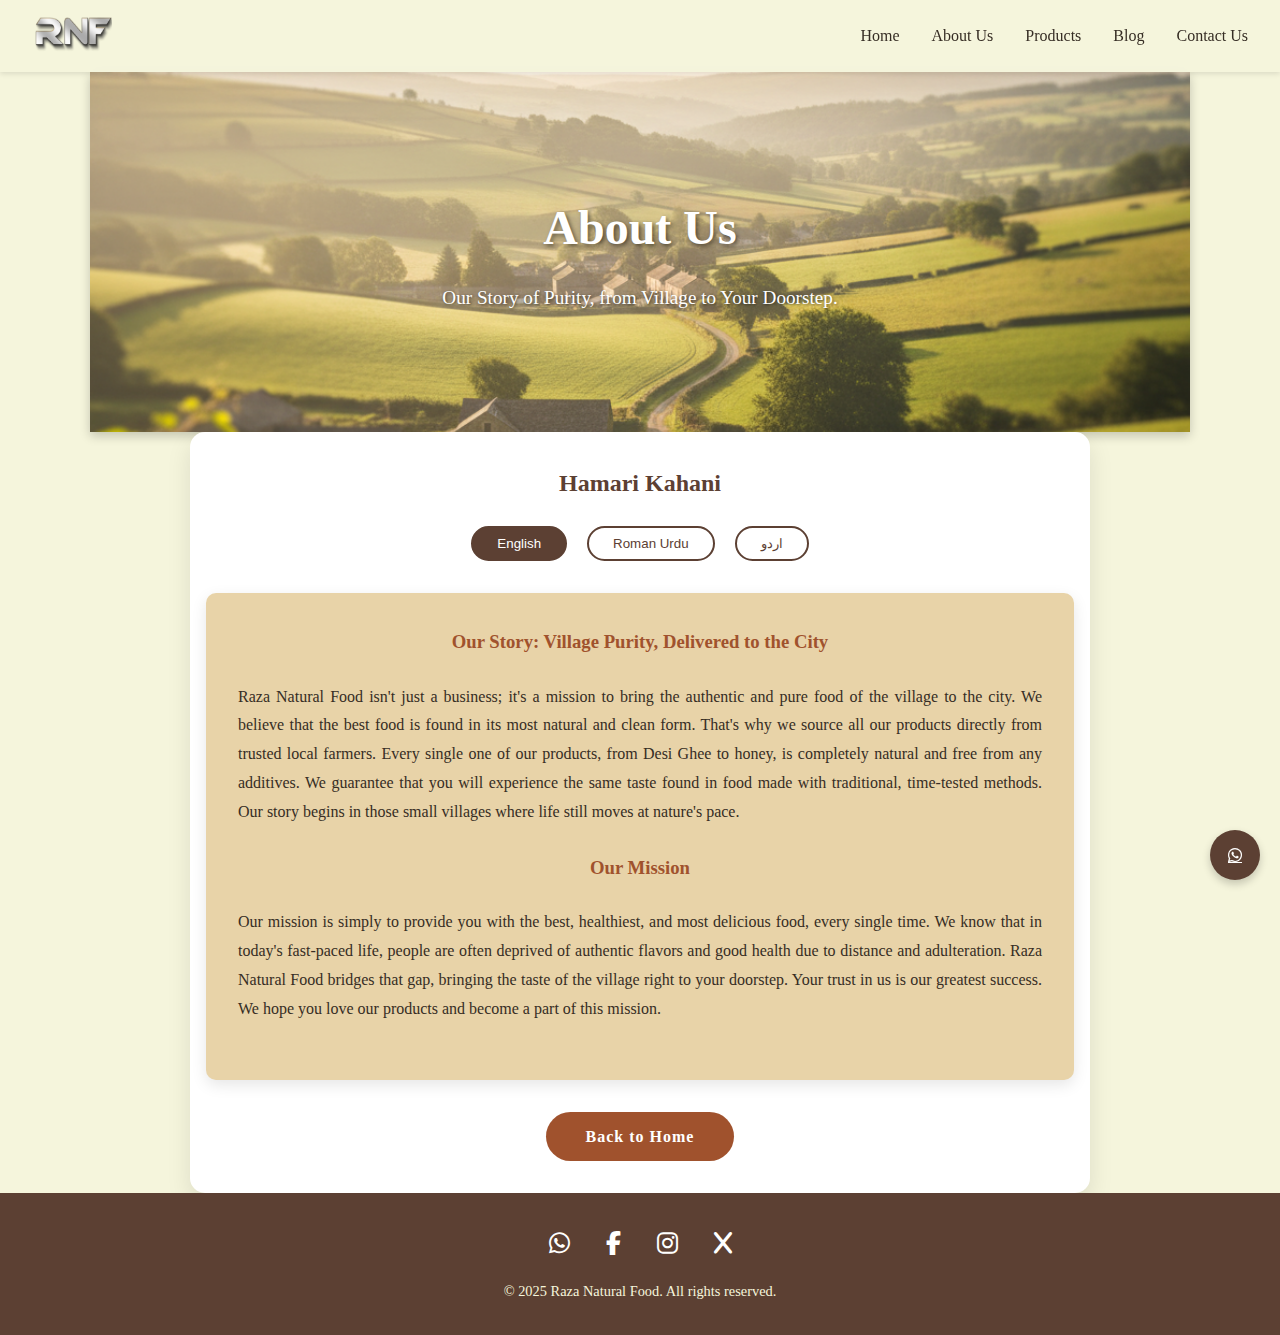
<file: about.html>
<!DOCTYPE html>
<html lang="en">
  <head>
    <!-- Meta tags for responsive design and character encoding -->
    <meta charset="UTF-8" />
    <meta name="viewport" content="width=device-width, initial-scale=1.0" />
    <title>Raza Natural Food - About Us</title>

    <!-- Font Awesome for Icons -->
    <link
      rel="stylesheet"
      href="https://cdnjs.cloudflare.com/ajax/libs/font-awesome/6.4.0/css/all.min.css"
    />

    <!-- Link to the external CSS stylesheet -->
    <link rel="stylesheet" href="style.css" />
    <link rel="stylesheet" href="responsive.css" />

    <!-- Custom Favicon Link -->
    <link rel="icon" type="image/png" href="assets/img/RNF Logo PNG without name.png" />
  </head>

  <body>
    <!-- Loader -->
    <div id="loader-container">
      <div id="loader"></div>
    </div>
    
    <!-- Header Section with Navigation -->
    <header class="header">
      <nav class="navbar">
        <a href="index.html">
          <div class="logo">
            <img src="assets/img/RNF Logo PNG without name.png" alt="Raza Natural Food Logo" width="80" height="40" />
          </div>
        </a>

        <!-- Main navigation links for desktop -->
        <ul class="nav-links">
          <li><a href="/index.html">Home</a></li>
          <li><a href="/about.html">About Us</a></li>
          <li><a href="/products.html">Products</a></li>
          <li><a href="/blog.html">Blog</a></li>
          <li><a href="/contact.html">Contact Us</a></li>
        </ul>

        <!-- Hamburger menu icon for mobile -->
        <div class="hamburger">
          <span class="bar"></span>
          <span class="bar"></span>
          <span class="bar"></span>
        </div>
      </nav>
    </header>

    <!-- About Page Hero Section -->
    <section class="about-hero">
        <div class="about-hero-content">
          <h1>About Us</h1>
          <p>Our Story of Purity, from Village to Your Doorstep.</p>
        </div>
    </section>

    <!-- Main Content for About Us Page -->
    <main>
        <section class="about-page-section">
          <h2 class="section-title">Hamari Kahani</h2>
            
          <!-- Language Selection Buttons -->
          <div class="language-selector">
              <button class="lang-button active" data-lang="en">English</button>
              <button class="lang-button" data-lang="roman-urdu">Roman Urdu</button>
              <button class="lang-button" data-lang="urdu">اردو</button>
          </div>
            
          <!-- English Version -->
          <div class="about-content-block active" data-lang="en">
              <h3>Our Story: Village Purity, Delivered to the City</h3>
              <p>
                  Raza Natural Food isn't just a business; it's a mission to bring the authentic and pure food of the village to the city. We believe that the best food is found in its most natural and clean form. That's why we source all our products directly from trusted local farmers.
                  Every single one of our products, from Desi Ghee to honey, is completely natural and free from any additives. We guarantee that you will experience the same taste found in food made with traditional, time-tested methods. Our story begins in those small villages where life still moves at nature's pace.
              </p>
              <h3>Our Mission</h3>
              <p>
                  Our mission is simply to provide you with the best, healthiest, and most delicious food, every single time. We know that in today's fast-paced life, people are often deprived of authentic flavors and good health due to distance and adulteration. Raza Natural Food bridges that gap, bringing the taste of the village right to your doorstep.
                  Your trust in us is our greatest success. We hope you love our products and become a part of this mission.
              </p>
          </div>
            
          <!-- Roman Urdu Version -->
          <div class="about-content-block" data-lang="roman-urdu">
              <h3>Hamari Kahani: Gaon Ki Purity, Shehar Mein</h3>
              <p>
                  Raza Natural Food sirf ek business nahi, balki ek maqsad hai—gaon ki asli aur paakizah ghiza shehar tak pahunchana. Hamara yaqeen hai ke behtareen khana uski sab se natural aur saaf shakal mein hi paya jaata hai. Isi liye, hum apne products seedhe muqami aur bharosemand kisanon se lete hain.
                  Hamara har product, Desi Ghee se lekar shehad tak, bilkul natural aur har tarah ki milawat se paak hota hai. Hum is baat ki guarantee dete hain ke aap ko wohi zaiqa milega jo asli aur purane tareeqon se banai gayi cheezon mein hota hai. Hamari kahani shuru hoti hai un chote gaon se jahan zindagi abhi bhi qudrati taur par chal rahi hai.
              </p>
              <h3>Hamara Maqsad</h3>
              <p>
                  Hamara maqsad bas yahi hai ke hum aapko har baar behtareen, sehatmand aur lazeez ghiza faraham karein. Hum jaante hain ke aaj ki tez zindagi mein log faaslon aur milawat ki wajah se asli zaiqe aur sehat se mehroom ho jaate hain. Raza Natural Food un faaslon ko khatam karta hai, aur "gaon ka zaiqa aapke darwaze tak" pahunchata hai.
                  Aap ka hum par yaqeen hi hamari sab se badi kamyabi hai. Hum ummeed karte hain ke aap hamare products ko pasand karenge aur is mission ka hissa banenge.
              </p>
          </div>
            
          <!-- Urdu Version -->
          <div class="about-content-block" data-lang="urdu">
              <h3>ہماری کہانی: گاؤں کی پیورٹی، شہر میں</h3>
              <p>
                  Raza Natural Food صرف ایک بزنس نہیں، بلکہ ایک مقصد ہے — گاؤں کی اصلی اور پاکیزہ غذا شہر تک پہنچانا۔ ہمارا یقین ہے کہ بہترین کھانا اس کی سب سے نیچرل اور صاف شکل میں ہی پایا جاتا ہے۔ اسی لیے، ہم اپنے پروڈکٹس سیدھے مقامی اور بھروسے مند کسانوں سے لیتے ہیں۔
                  ہمارا ہر پروڈکٹ، دیسی گھی سے لے کر شہد تک، بالکل نیچرل اور ہر طرح کی ملاوٹ سے پاک ہوتا ہے۔ ہم اس بات کی گارنٹی دیتے ہیں کہ آپ کو وہی ذائقہ ملے گا جو اصلی اور پرانے طریقوں سے بنائی گئی چیزوں میں ہوتا ہے۔ ہماری کہانی شروع ہوتی ہے ان چھوٹے گاؤں سے جہاں زندگی ابھی بھی قدرتی طور پر چل رہی ہے۔
              </p>
              <h3>ہمارا مقصد</h3>
              <p>
                  ہمارا مقصد بس یہی ہے کہ ہم آپ کو ہر بار بہترین، صحت مند اور لذیذ غذا فراہم کریں۔ ہم جانتے ہیں کہ آج کی تیز زندگی میں لوگ فاصلوں اور ملاوٹ کی وجہ سے اصلی ذائقے اور صحت سے محروم ہو جاتے ہیں۔ Raza Natural Food ان فاصلوں کو ختم کرتا ہے، اور "گاؤں کا ذائقہ آپ کے دروازے تک" پہنچاتا ہے۔
                  آپ کا ہم پر یقین ہی ہماری سب سے بڑی کامیابی ہے۔ ہم امید کرتے ہیں کہ آپ ہمارے پروڈکٹس کو پسند کریں گے اور اس مشن کا حصہ بنیں گے۔
              </p>
          </div>
          <a href="index.html#about-us" class="about-button">Back to Home</a>
        </section>
    </main>

    <!-- Footer Section -->
    <footer class="footer">
      <div class="social-links">
        <a href="https://wa.me/923130221118" target="_blank"><i class="fab fa-whatsapp"></i></a>
        <a href="https://www.facebook.com/irazaahmed" target="_blank"><i class="fab fa-facebook-f"></i></a>
        <a href="https://instagram.com/irazaahmed"><i class="fab fa-instagram"></i></a>
        <a href="https://x.com/iraza_ahmed"><i class="fab fa-x"></i></a>
      </div>
      <p>&copy; 2025 Raza Natural Food. All rights reserved.</p>
    </footer>

    <!-- Floating Action Buttons -->
    <a href="https://wa.me/923130221118" target="_blank" class="whatsapp-button">
      <i class="fab fa-whatsapp"></i>
    </a>
    <a href="#home" class="go-to-top">
      <i class="fas fa-chevron-up"></i>
    </a>

    <script src="script.js"></script>
  </body>
</html>
</file>
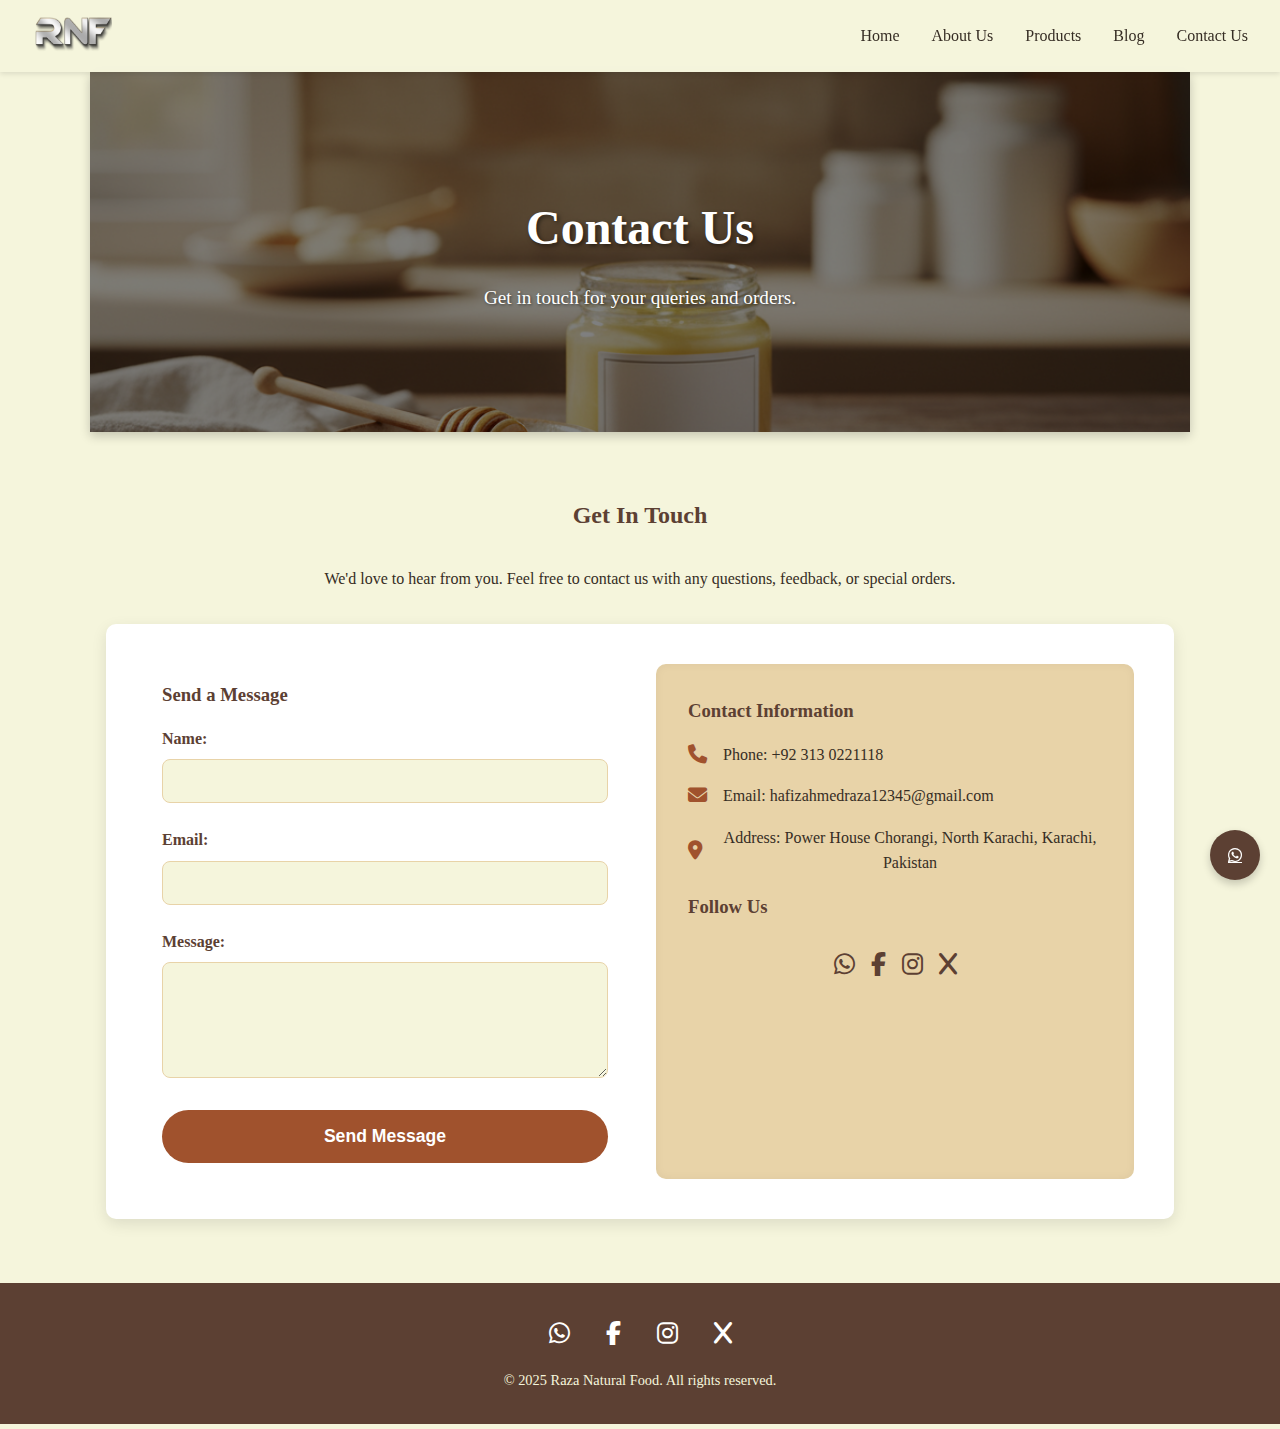
<file: contact.html>
<!DOCTYPE html>
<html lang="en">
  <head>
    <!-- Meta tags for responsive design and character encoding -->
    <meta charset="UTF-8" />
    <meta name="viewport" content="width=device-width, initial-scale=1.0" />
    <title>Raza Natural Food - Contact Us</title>

    <!-- Font Awesome for Icons -->
    <link
      rel="stylesheet"
      href="https://cdnjs.cloudflare.com/ajax/libs/font-awesome/6.4.0/css/all.min.css"
    />

    <!-- Link to the external CSS stylesheet -->
    <link rel="stylesheet" href="style.css" />
    <link rel="stylesheet" href="responsive.css" />

    <!-- Custom Favicon Link -->
    <link
      rel="icon"
      type="image/png"
      href="assets/img/RNF Logo PNG without name.png"
    />
  </head>

  <body>
    <!-- Loader -->
    <div id="loader-container">
      <div id="loader"></div>
    </div>
    
    <!-- Header Section with Navigation -->
    <header class="header">
      <nav class="navbar">
        <a href="index.html">
          <div class="logo">
            <img
              src="assets/img/RNF Logo PNG without name.png"
              alt="Raza Natural Food Logo"
              width="80"
              height="40"
            />
          </div>
        </a>

        <!-- Main navigation links for desktop -->
        <ul class="nav-links">
          <li><a href="/index.html">Home</a></li>
          <li><a href="/about.html">About Us</a></li>
          <li><a href="/products.html">Products</a></li>
          <li><a href="/blog.html">Blog</a></li>
          <li><a href="/contact.html">Contact Us</a></li>
        </ul>

        <!-- Hamburger menu icon for mobile -->
        <div class="hamburger">
          <span class="bar"></span>
          <span class="bar"></span>
          <span class="bar"></span>
        </div>
      </nav>
    </header>

    <!-- Contact Page Hero Section -->
    <section class="contact-hero">
      <div class="contact-hero-content">
        <h1>Contact Us</h1>
        <p>Get in touch for your queries and orders.</p>
      </div>
    </section>

    <!-- Main Content for Contact Us Page -->
    <main>
      <section class="contact-form-section">
        <h2>Get In Touch</h2>
        <p>
          We'd love to hear from you. Feel free to contact us with any questions,
          feedback, or special orders.
        </p>
        <div class="contact-container">
          <!-- Contact Form -->
          <div class="contact-form">
            <h3>Send a Message</h3>
            <form id="contact-form">
              <div class="form-group">
                <label for="name">Name:</label>
                <input type="text" id="name" name="name" required />
              </div>
              <div class="form-group">
                <label for="email">Email:</label>
                <input type="email" id="email" name="email" required />
              </div>
              <div class="form-group">
                <label for="message">Message:</label>
                <textarea id="message" name="message" rows="5" required></textarea>
              </div>
              <button type="submit" class="submit-button">Send Message</button>
            </form>
          </div>

          <!-- Contact Information -->
          <div class="contact-info">
            <h3>Contact Information</h3>
            <p><i class="fas fa-phone"></i>Phone: +92 313 0221118</p>
            <p><i class="fas fa-envelope"></i>Email: hafizahmedraza12345@gmail.com</p>
            <p>
              <i class="fas fa-map-marker-alt"></i>Address: Power House Chorangi, North Karachi, Karachi, Pakistan
            </p>
            <h3>Follow Us</h3>
            <div class="social-links-contact">
              <a href="https://wa.me/923130221118" target="_blank"
                ><i class="fab fa-whatsapp"></i
              ></a>
              <a href="https://www.facebook.com/irazaahmed" target="_blank"
                ><i class="fab fa-facebook-f"></i
              ></a>
              <a href="https://instagram.com/irazaahmed" target="_blank"
                ><i class="fab fa-instagram"></i
              ></a>
              <a href="https://x.com/iraza_ahmed" target="_blank"
                ><i class="fab fa-x"></i
              ></a>
            </div>
          </div>
        </div>
      </section>
    </main>

    <!-- Footer Section -->
    <footer class="footer">
      <div class="social-links">
        <a href="https://wa.me/923130221118" target="_blank"
          ><i class="fab fa-whatsapp"></i
        ></a>
        <a href="https://www.facebook.com/irazaahmed" target="_blank"
          ><i class="fab fa-facebook-f"></i
        ></a>
        <a href="https://instagram.com/irazaahmed" target="_blank"
          ><i class="fab fa-instagram"></i
        ></a>
        <a href="https://x.com/iraza_ahmed" target="_blank"
          ><i class="fab fa-x"></i
        ></a>
      </div>
      <p>&copy; 2025 Raza Natural Food. All rights reserved.</p>
    </footer>


    <!-- Floating Action Buttons -->
    <a href="https://wa.me/923130221118" target="_blank" class="whatsapp-button">
      <i class="fab fa-whatsapp"></i>
    </a>
    <a href="#home" class="go-to-top">
      <i class="fas fa-chevron-up"></i>
    </a>

    <script src="script.js"></script>
  </body>
</html>
</file>
<file: style.css>
/* --- Root Variables for Color Palette --- */
:root {
    --color-primary: #5C4033;  /* Deep earthy brown */
    --color-secondary: #A0522D; /* Sienna brown for accents */
    --color-background: #F5F5DC; /* Beige/Cream for background */
    --color-text: #362D24; /* Dark, warm grey-brown for text */
    --color-light-accent: #E8D3A8; /* Light sandy tone for highlights */
}

@import url('https://fonts.googleapis.com/css2?family=Jameel+Noori+Nastaleeq&display=swap');


/* --- General & Typography --- */
* {
    box-sizing: border-box;
    margin: 0;
    padding: 0;
    scroll-behavior: smooth;
}

/* Loader */
/* --- Loader Styling --- */
/* Loader container jo poori screen ko cover karega */
#loader-container {
  position: fixed;
  top: 0;
  left: 0;
  width: 100%;
  height: 100%;
  background-color: var(--color-background);
  display: flex;
  justify-content: center;
  align-items: center;
  z-index: 9999;
  opacity: 1;
  transition: opacity 0.5s ease-out, visibility 0.5s ease-out;
}

/* Loader spinner ka design */
#loader {
  border: 8px solid var(--color-light-accent);
  border-top: 8px solid var(--color-secondary);
  border-radius: 50%;
  width: 60px;
  height: 60px;
  animation: spin 1s linear infinite;
}

/* Loader animation */
@keyframes spin {
  0% {
    transform: rotate(0deg);
  }
  100% {
    transform: rotate(360deg);
  }
}

.loaded #loader-container {
  opacity: 0;
  visibility: hidden;
}

.loaded body {
  overflow: auto; /* Scrolling wapas shuru karte hain */
}


body {
    font-family: 'Georgia', serif;
    background-color: var(--color-background);
    color: var(--color-text);
    line-height: 1.6;
}

h1, h2, h3 {
    font-family: 'Palatino Linotype', 'Book Antiqua', Palatino, serif;
    color: var(--color-primary);
    margin-bottom: 1rem;
}

section {
    padding: 4rem 1rem;
    max-width: 1100px;
    margin: 0 auto;
    scroll-padding-top: 100px; 
}

/* --- Header & Navigation --- */
.header {
    background-color: rgba(245, 245, 220, 0.85); /* Semi-transparent background */
    backdrop-filter: blur(5px);
    position: sticky;
    top: 0;
    z-index: 1000;
    box-shadow: 0 2px 5px rgba(0, 0, 0, 0.1);
}

.navbar {
    display: flex;
    justify-content: space-between;
    align-items: center;
    padding: 0.75rem 2rem;
}

.logo h1 {
    font-size: 1.8rem;
    font-weight: bold;
    color: var(--color-primary);
}
/* .logo img {
  border-radius: 50%;
} */
.nav-links {
    list-style: none;
    display: flex;
    gap: 2rem;
}

.nav-links li a {
    text-decoration: none;
    color: var(--color-text);
    font-weight: 500;
    transition: color 0.3s ease;
}

.nav-links li a:hover {
    color: var(--color-secondary);
}


/* Active link style */
.nav-links li a.active {
    color: var(--color-secondary);
    font-weight: bold;
}


.hamburger {
    display: none; /* Hidden on desktop */
    cursor: pointer;
    flex-direction: column;
    gap: 5px;
}

.hamburger .bar {
    display: block;
    width: 25px;
    height: 3px;
    background-color: var(--color-text);
    transition: all 0.3s ease-in-out;
}

/* --- Hero Section --- */
.hero-section {
    position: relative;
    height: 80vh; /* Increased height to move content up */
    display: flex;
    justify-content: center;
    align-items: center;
    text-align: center;
    background-image: url('assets/img/hero bg.png'); 
    background-size: cover;
    background-position: center;
    color: white;
}

.hero-content {
    background-color: rgba(0, 0, 0, 0.5); /* Slightly darker overlay for better contrast */
    padding: 2.5rem;
    border-radius: 10px;
    box-shadow: 0 8px 16px rgba(0, 0, 0, 0.2);
    animation: fadeIn 1.5s ease-in-out;
}

@keyframes fadeIn {
    from {
        opacity: 0;
        transform: translateY(20px);
    }
    to {
        opacity: 1;
        transform: translateY(0);
    }
}

.hero-section h1 {
    font-size: 3.5rem; /* Larger font size */
    color: white;
    text-shadow: 2px 2px 6px rgba(0, 0, 0, 0.6);
}

.hero-section p {
    font-size: 1.4rem; /* Larger font size */
    margin-bottom: 1.5rem;
    color: white;
}

.cta-button {
    text-decoration: none;
    background-color: var(--color-secondary);
    color: white;
    padding: 0.75rem 2rem;
    border-radius: 50px; /* More rounded button */
    font-weight: bold;
    transition: background-color 0.3s ease, transform 0.3s ease;
    border: 2px solid white;
}

.cta-button:hover {
    background-color: var(--color-primary);
    transform: scale(1.05); /* Slight zoom effect on hover */
}


/* --- Urdu Slider Section --- */
.urdu-slider-section {
  background-color: var(--color-primary);
  color: white;
  padding: 0.75rem 0;
  text-align: center;
  overflow: hidden; /* Marquee ko section ke andar rakhega */
  white-space: nowrap; /* Taa-ke text aik hi line mein rahe */
}

.urdu-marquee {
  font-size: 1.2rem;
  /* direction: rtl; Right-to-left direction for Urdu text */
  font-family: "Jameel Noori Nastaleeq", sans-serif;
  display: inline-block;
  padding-left: 100%; /* Shuru se hi text ko screen ke bahar rakhega */
  animation: marquee-scroll 130s linear infinite; /* Behtar animation */
}

.urdu-marquee span {
  padding: 0 50px; /* Text ke darmiyan space */
}

/* Marquee ke liye animation keyframes */
@keyframes marquee-scroll {
  0% {
    transform: translateX(-100%); 
  }
  100% {
    transform: translateX(0%); 
  }
}

/* --- About Us Section --- */
.about-us-section {
    padding: 4rem 1rem;
    max-width: 1100px;
    margin: 0 auto;
    background-color: var(--color-light-accent); /* Changed background color for more attraction */
    border-radius: 10px;
    box-shadow: 0 8px 20px rgba(0, 0, 0, 0.15); /* Stronger shadow for a lifted look */
    animation: slideInUp 1s ease-out; /* Added animation for a dynamic entry */
    border: 2px solid var(--color-secondary); /* Added a border for more definition */
}

@keyframes slideInUp {
    from {
        opacity: 0;
        transform: translateY(50px);
    }
    to {
        opacity: 1;
        transform: translateY(0);
    }
}

.about-us-section h2 {
    text-align: center;
    margin-bottom: 2rem;
    color: var(--color-primary); /* Ensuring heading color is consistent */
}

.about-us-section p {
    text-align: justify;
    max-width: 800px;
    margin: 0 auto;
    font-size: 1.1rem; /* Slightly larger text for better readability */
    color: var(--color-text); /* Ensuring paragraph color is consistent */
}

.about-button {
    display: block;
    width: fit-content;
    margin: 2rem auto 0;
    text-decoration: none;
    background-color: var(--color-secondary);
    color: white;
    padding: 0.75rem 2.5rem; /* Increased padding for a larger button */
    border-radius: 50px;
    font-weight: bold;
    letter-spacing: 1px;
    transition: background-color 0.3s ease, transform 0.3s ease, box-shadow 0.3s ease;
}

.about-button:hover {
    background-color: var(--color-primary);
    transform: scale(1.08); /* A more pronounced zoom effect */
    box-shadow: 0 4px 10px rgba(0, 0, 0, 0.2);
}


/* --- Products Section --- */
.products-section h2 {
    text-align: center;
    margin-bottom: 2rem;
}

.product-grid {
    display: flex;
    justify-content: center;
    flex-wrap: wrap;
    gap: 2rem;
}

.product-card {
    background-color: white;
    border: 1px solid var(--color-light-accent);
    border-radius: 10px;
    box-shadow: 0 4px 8px rgba(0, 0, 0, 0.1);
    width: 300px;
    overflow: hidden;
    transition: transform 0.3s ease, box-shadow 0.3s ease;
    display: flex;
    flex-direction: column;
}

.product-card:hover {
    transform: translateY(-5px);
    box-shadow: 0 8px 16px rgba(0, 0, 0, 0.15);
}

.product-card img {
    width: 100%;
    height: 200px;
    object-fit: cover;
}

.product-card h3, .product-card p {
    padding: 0 1rem;
}

.product-card h3 {
    margin-top: 1rem;
}

.product-card p {
    margin-bottom: 1.5rem;
    flex-grow: 1; /* Pushes the button to the bottom */
}

.product-button {
  text-decoration: none;
  background-color: var(--color-primary);
  color: white;
  padding: 0.75rem 1rem;
  text-align: center;
  margin: 1rem;
  border-radius: 50px;
  font-weight: bold;
  transition: background-color 0.3s ease, transform 0.3s ease;
}

.product-button:hover {
  background-color: var(--color-secondary);
  transform: scale(1.05);
}
/* Floating Buttons (WhatsApp and Go to Top) */
.whatsapp-button, .go-to-top {
  position: fixed;
  right: 20px;
  color: white;
  width: 50px;
  height: 50px;
  border-radius: 50%;
  display: flex;
  justify-content: center;
  align-items: center;
  box-shadow: 0 4px 8px rgba(0, 0, 0, 0.2);
  z-index: 999;
  transition: transform 0.3s ease, bottom 0.4s ease;
}

.whatsapp-button:hover, .go-to-top:hover {
  transform: scale(1.1);
}

.whatsapp-button {
  bottom: 20px;
  background-color: rgb(92, 64, 51); 
}

.go-to-top {
  bottom: 20px;
  background-color: var(--color-primary);
  display: none; /* Initially hidden */
}

/* New CSS to move WhatsApp button up when Go to Top button is visible */
.whatsapp-button.go-up {
  bottom: 80px; /* Moves up when 'go-up' class is added */
}



/* --- Footer --- */
.footer {
    background-color: var(--color-primary);
    color: var(--color-background);
    text-align: center;
    padding: 2rem;
}

.social-links {
  margin-bottom: 1rem;
}

.social-links a {
    color: white;
    text-decoration: none;
    margin: 0 1rem;
    transition: color 0.3s ease, transform 0.3s ease;
    font-size: 1.5rem; /* Larger icons */
}

.social-links a:hover {
    color: var(--color-light-accent);
    transform: translateY(-5px); /* Hover effect for icons */
}

.footer p {
    margin-top: 1rem;
    font-size: 0.9rem;
}



/* --- About Us Section (index page) --- */
.about-us-section {
  padding: 4rem 1rem;
  max-width: 1100px;
  margin: 0 auto;
  background-color: var(--color-light-accent); /* Changed background color for more attraction */
  border-radius: 10px;
  box-shadow: 0 8px 20px rgba(0, 0, 0, 0.15); /* Stronger shadow for a lifted look */
  animation: slideInUp 1s ease-out; /* Added animation for a dynamic entry */
  border: 2px solid var(--color-secondary); /* Added a border for more definition */
}

@keyframes slideInUp {
  from {
    opacity: 0;
    transform: translateY(50px);
  }
  to {
    opacity: 1;
    transform: translateY(0);
  }
}

.about-us-section h2 {
  text-align: center;
  margin-bottom: 2rem;
  color: var(--color-primary); /* Ensuring heading color is consistent */
}

.about-us-section p {
  text-align: justify;
  max-width: 800px;
  margin: 0 auto;
  font-size: 1.1rem; /* Slightly larger text for better readability */
  color: var(--color-text); /* Ensuring paragraph color is consistent */
}

.about-button {
  display: block;
  width: fit-content;
  margin: 2rem auto 0;
  text-decoration: none;
  background-color: var(--color-secondary);
  color: white;
  padding: 0.75rem 2.5rem; /* Increased padding for a larger button */
  border-radius: 50px;
  font-weight: bold;
  letter-spacing: 1px;
  transition: background-color 0.3s ease, transform 0.3s ease,
    box-shadow 0.3s ease;
}

.about-button:hover {
  background-color: var(--color-primary);
  transform: scale(1.08); /* A more pronounced zoom effect */
  box-shadow: 0 4px 10px rgba(0, 0, 0, 0.2);
}

/* --- About Page Section (about.html) --- */
.about-page-section {
  padding: 4rem 1rem;
  max-width: 900px;
  margin: 2rem auto;
  background-color: #fff;
  border-radius: 15px;
  box-shadow: 0 10px 25px rgba(0, 0, 0, 0.1);
  animation: fadeIn 1s ease-in-out;
}

.about-page-section h2, .about-page-section h3 {
  color: var(--color-primary);
  text-align: center;
  margin-bottom: 1.5rem;
}

.about-page-section p {
  text-align: justify;
  margin-bottom: 1.5rem;
  font-size: 1rem;
  color: var(--color-text);
}


.about-page-section {
    padding: 2rem 1rem;
    max-width: 900px;
    margin: 0 auto;
}

.about-content-block {
    display: none; /* Initially hide all content blocks */
    animation: fadeIn 1s ease-in-out;
    background-color: var(--color-light-accent);
    padding: 2rem;
    border-radius: 10px;
    box-shadow: 0 5px 15px rgba(0, 0, 0, 0.1);
    margin-bottom: 2rem;
    line-height: 1.8;
}

.about-content-block.active {
    display: block; /* Show the active content block */
}
/* Urdu content ke liye khas styling */
.about-content-block[data-lang="urdu"],
.about-content-block[data-lang="urdu"] p {
    font-family: 'Jameel Noori Nastaleeq', sans-serif; /* Urdu font */
    direction: rtl; /* Right-to-left direction */
    text-align: right;
    font-size: 22px;
    line-height: 2; /* Line height ko barhaya gaya hai */
}
.about-content-block[data-lang="urdu"] h3 {
    font-family: 'Jameel Noori Nastaleeq', sans-serif; /* Urdu font */
    direction: rtl; /* Right-to-left direction */
    text-align: center;
    font-size: 26px;
    line-height: 2; /* Line height ko barhaya gaya hai */
}


.about-content-block h3 {
    text-align: center;
    color: var(--color-secondary);
    margin-bottom: 1.5rem;
}

.language-selector {
    text-align: center;
    margin-bottom: 2rem;
}

.lang-button {
    background-color: transparent;
    border: 2px solid var(--color-primary);
    color: var(--color-primary);
    padding: 0.5rem 1.5rem;
    margin: 0 0.5rem;
    border-radius: 25px;
    cursor: pointer;
    transition: all 0.3s ease;
}

.lang-button:hover,
.lang-button.active {
    background-color: var(--color-primary);
    color: white;
}

.about-hero {
    background-image: url('assets/img/about-hero.png');
    background-size: cover;
    background-position: center;
    height: 40vh;
    display: flex;
    justify-content: center;
    align-items: center;
    text-align: center;
    color: white;
    box-shadow: 0 4px 10px rgba(0,0,0,0.2);
}

.about-hero-content h1 {
    font-size: 3rem;
    text-shadow: 2px 2px 4px rgba(0,0,0,0.5);
    color: white;
}

.about-hero-content p {
    font-size: 1.2rem;
    text-shadow: 1px 1px 3px rgba(0,0,0,0.5);
    color: white;
}


/* --- Products Section --- */
.products-page-section {
    padding: 4rem 1rem;
    text-align: center;
}

.products-page-section h2 {
    margin-bottom: 2rem;
}

.product-grid {
    display: grid;
    grid-template-columns: repeat(3, 1fr);
    gap: 2rem;
    justify-content: center;
}

.product-card {
    background-color: white;
    border: 1px solid var(--color-light-accent);
    border-radius: 10px;
    box-shadow: 0 4px 8px rgba(0, 0, 0, 0.1);
    overflow: hidden;
    transition: transform 0.3s ease, box-shadow 0.3s ease;
    display: flex;
    flex-direction: column;
}

.product-card:hover {
    transform: translateY(-5px);
    box-shadow: 0 8px 16px rgba(0, 0, 0, 0.15);
}

.product-card img {
    width: 100%;
    height: 200px;
    object-fit: cover;
}

.product-card h3,
.product-card p {
    padding: 0 1rem;
}

.product-card h3 {
    margin-top: 1rem;
}

.product-card p {
    margin-bottom: 1.5rem;
    flex-grow: 1;
}

/* --- Quantity Selector --- */
.quantity-selector {
    display: flex;
    justify-content: center;
    gap: 0.5rem;
    margin-bottom: 1rem;
}

.quantity-btn {
    padding: 0.5rem 1rem;
    border-radius: 20px;
    border: 1px solid var(--color-primary);
    background-color: transparent;
    color: var(--color-primary);
    font-weight: bold;
    cursor: pointer;
    transition: all 0.3s ease;
}

.quantity-btn:hover {
    background-color: var(--color-light-accent);
}

.quantity-btn.active {
    background-color: var(--color-primary);
    color: white;
}

/* --- Price Display --- */
.price-display {
    text-align: center;
    font-size: 1.25rem;
    font-weight: bold;
    margin-bottom: 1rem;
}

.price-display span {
    color: var(--color-secondary);
}

/* --- Order Button --- */
.product-button {
    text-decoration: none;
    background-color: #5C4033;
    color: white;
    padding: 0.75rem 1rem;
    text-align: center;
    margin: 1rem;
    border-radius: 50px;
    font-weight: bold;
    transition: background-color 0.3s ease, transform 0.3s ease, box-shadow 0.3s ease;
    margin-top: auto;
    box-shadow: 0 4px 6px rgba(0, 0, 0, 0.15);
    width: 90%; /* Button ko wide banaya gaya hai */
    margin: 1rem auto; /* Button ko center kiya gaya hai */
    display: block;
}

.product-button:hover {
    background-color: #128C7E; /* Darker green on hover */
    transform: translateY(-2px);
    box-shadow: 0 6px 8px rgba(0, 0, 0, 0.2);
}


/* New styles for quantity control */
.product-quantity-control {
    display: flex;
    justify-content: center;
    align-items: center;
    gap: 0.75rem;
    margin-bottom: 1rem;
}

.quantity-control {
    width: 35px;
    height: 35px;
    border-radius: 50%;
    border: 2px solid var(--color-primary);
    background-color: transparent;
    color: var(--color-primary);
    font-size: 1.5rem;
    font-weight: bold;
    cursor: pointer;
    transition: all 0.3s ease;
}

.quantity-control:hover {
    background-color: var(--color-primary);
    color: white;
}

.quantity-value {
    font-size: 1.25rem;
    font-weight: bold;
    color: var(--color-text);
}


/* --- Contact Page Hero Section --- */
.contact-hero {
    background-image: url('assets/img/hero bg.png'); /* You can use a different image if you have one */
    background-size: cover;
    background-position: center;
    height: 40vh;
    display: flex;
    justify-content: center;
    align-items: center;
    text-align: center;
    color: white;
    box-shadow: 0 4px 10px rgba(0,0,0,0.2);
    position: relative;
}

.contact-hero::before {
    content: '';
    position: absolute;
    top: 0;
    left: 0;
    width: 100%;
    height: 100%;
    background-color: rgba(0, 0, 0, 0.5); /* Overlay */
}

.contact-hero-content {
    position: relative;
    z-index: 1;
}

.contact-hero-content h1 {
    font-size: 3rem;
    color: white;
    text-shadow: 2px 2px 4px rgba(0,0,0,0.5);
}

.contact-hero-content p {
    font-size: 1.2rem;
    color: white;
    text-shadow: 1px 1px 3px rgba(0,0,0,0.5);
}

/* --- Contact Form Section --- */
.contact-form-section {
  padding: 4rem 1rem;
  max-width: 1100px;
  margin: 0 auto;
}

.contact-form-section h2, .contact-form-section p {
  text-align: center;
  margin-bottom: 2rem;
}

.contact-container {
  display: flex;
  flex-wrap: wrap;
  justify-content: center;
  gap: 2rem;
  background-color: white;
  padding: 2.5rem;
  border-radius: 10px;
  box-shadow: 0 5px 15px rgba(0, 0, 0, 0.1);
}

.contact-form, .contact-info {
  flex: 1 1 450px;
  padding: 1rem;
}

.form-group {
  margin-bottom: 1.5rem;
}

.form-group label {
  display: block;
  font-weight: bold;
  margin-bottom: 0.5rem;
  color: var(--color-primary);
}

.form-group input, .form-group textarea {
  width: 100%;
  padding: 0.75rem;
  border: 1px solid var(--color-light-accent);
  border-radius: 8px;
  font-size: 1rem;
  color: var(--color-text);
  background-color: var(--color-background);
  transition: border-color 0.3s ease;
}

.form-group input:focus, .form-group textarea:focus {
  outline: none;
  border-color: var(--color-secondary);
}

.submit-button {
  display: block;
  width: 100%;
  padding: 1rem;
  background-color: var(--color-secondary);
  color: white;
  border: none;
  border-radius: 50px;
  font-size: 1.1rem;
  font-weight: bold;
  cursor: pointer;
  transition: background-color 0.3s ease, transform 0.3s ease;
}

.submit-button:hover {
  background-color: var(--color-primary);
  transform: translateY(-2px);
}

.contact-info {
  background-color: var(--color-light-accent);
  border-radius: 10px;
  padding: 2rem;
  box-shadow: inset 0 0 10px rgba(0, 0, 0, 0.05);
}

.contact-info h3 {
  color: var(--color-primary);
  margin-bottom: 1rem;
}

.contact-info p {
  margin-bottom: 1rem;
  font-size: 1rem;
  display: flex;
  align-items: center;
  gap: 1rem;
}

.contact-info p i {
  color: var(--color-secondary);
  font-size: 1.2rem;
}

.social-links-contact {
  margin-top: 1.5rem;
  display: flex;
  justify-content: center;
  align-items: center;
}

.social-links-contact a {
  color: var(--color-primary);
  font-size: 1.5rem;
  margin: 0 0.5rem;
  transition: color 0.3s ease, transform 0.3s ease;
}

.social-links-contact a:hover {
  color: var(--color-secondary);
  transform: translateY(-3px);
}



/* --- Blog Page Styles --- */
.blog-section {
    padding: 4rem 1rem;
    text-align: center;
}

.blog-grid {
    display: grid;
    grid-template-columns: repeat(auto-fit, minmax(300px, 1fr));
    gap: 2rem;
    justify-content: center;
}

.blog-card {
    background-color: white;
    border: 1px solid var(--color-light-accent);
    border-radius: 10px;
    box-shadow: 0 4px 8px rgba(0, 0, 0, 0.1);
    overflow: hidden;
    transition: transform 0.3s ease, box-shadow 0.3s ease;
    display: flex;
    flex-direction: column;
    text-align: right;
}

.blog-card:hover {
    transform: translateY(-5px);
    box-shadow: 0 8px 16px rgba(0, 0, 0, 0.15);
}

.blog-card img {
    width: 100%;
    height: 200px;
    object-fit: cover;
}

.blog-content {
    padding: 1.5rem;
    display: flex;
    flex-direction: column;
    flex-grow: 1;
}

.blog-title {
    font-family: 'Jameel Noori Nastaleeq', sans-serif;
    font-size: 1.5rem;
    color: var(--color-primary);
    margin-bottom: 0.5rem;
    direction: rtl;
}

.blog-excerpt {
    font-family: 'Jameel Noori Nastaleeq', sans-serif;
    font-size: 1.1rem;
    line-height: 1.8;
    color: var(--color-text);
    margin-bottom: 1.5rem;
    flex-grow: 1;
    direction: rtl;
}

.blog-button {
    text-decoration: none;
    background-color: var(--color-secondary);
    color: white;
    padding: 0.75rem 2.5rem;
    border-radius: 50px;
    font-weight: bold;
    letter-spacing: 1px;
    transition: background-color 0.3s ease, transform 0.3s ease, box-shadow 0.3s ease;
    width: fit-content;
    margin-top: auto;
}

.blog-button:hover {
    background-color: var(--color-primary);
    transform: scale(1.08);
    box-shadow: 0 4px 10px rgba(0, 0, 0, 0.2);
}
</file>
<file: responsive.css>
@media (max-width: 768px) {
    .navbar {
        flex-direction: column;
        align-items: flex-start;
    }
    
    .nav-links {
        flex-direction: column;
        width: 100%;
        text-align: center;
        gap: 0.5rem;
        display: none; /* Initially hidden */
    }
    
    .nav-links.active {
        display: flex;
    }

    .hamburger {
        display: flex;
        position: absolute;
        top: 1.5rem;
        right: 2rem;
    }

    .hero-section h1 {
        font-size: 2rem;
    }

    .hero-section p {
        font-size: 1rem;
    }
    
    .product-grid {
        flex-direction: column;
        align-items: center;
    }

    .product-card {
        width: 90%;
    }

    .products-page-section {
        padding: 2rem 1rem;
    }

    .product-grid {
        grid-template-columns: 1fr;
    }

    .product-card {
        width: 100%;
    }

    .product-card img {
        height: auto;
    }
    .contact-hero-content h1 {
        font-size: 2.5rem;
    }

}



@media (min-width: 769px) and (max-width: 1024px) {
    .product-grid {
        grid-template-columns: repeat(2, 1fr);
    }
}
</file>
